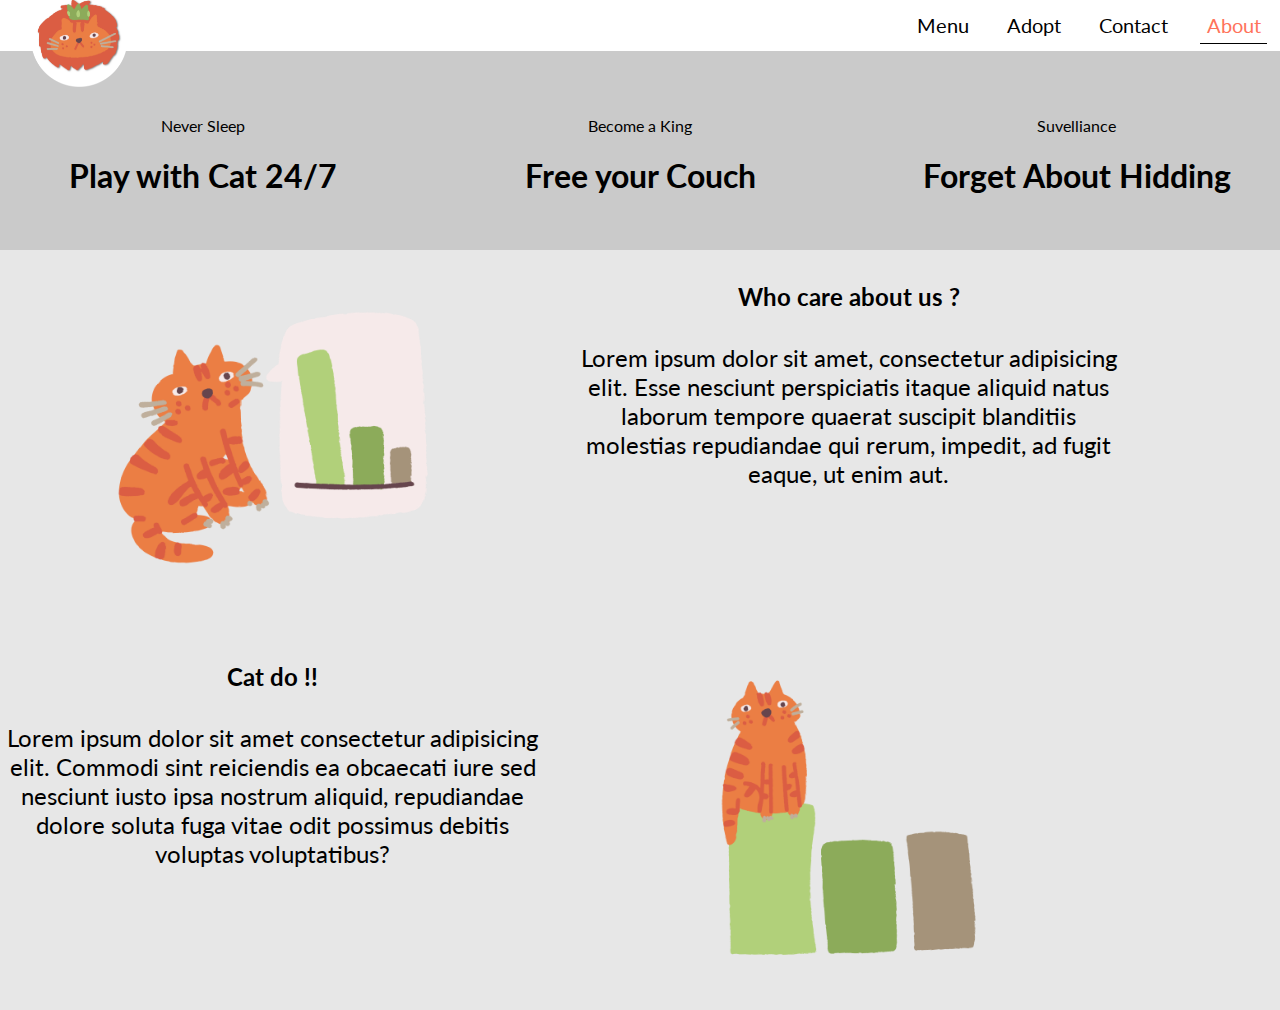
<file: about.html>
<!DOCTYPE html>
<html lang="en">
  <head>
    <meta charset="UTF-8" />
    <meta name="viewport" content="width=device-width, initial-scale=1.0" />
    <meta http-equiv="X-UA-Compatible" content="ie=edge" />
    <link href="https://fonts.googleapis.com/css?family=Lato&display=swap" rel="stylesheet" />
    <link rel="stylesheet" href="main.css" />
    <title>Document</title>
  </head>

  <body>
    <ul class="nav">
      <li class="nav-list--icon">
        <a href="index.html"> <img src="images/icon.png" class="nav-icon"/></a>
      </li>
      <li class="nav-list"><a class="nav-item  nav-item--active" href="about.html">About</a></li>
      <li class="nav-list"><a class="nav-item" href="contact.html">Contact</a></li>
      <li class="nav-list"><a class="nav-item" href="adopt.html">Adopt</a></li>
      <li class="nav-list"><a class="nav-item" href="menu.html">Menu</a></li>
    </ul>

    <section class="showcase-section">
      <div class="row" style="text-align: center;">
        <div class="col">
          <p>Never Sleep</p>
          <h1>Play with Cat 24/7</h1>
        </div>
        <div class="col">
          <p>Become a King</p>
          <h1>Free your Couch</h1>
        </div>
        <div class="col">
          <p>Suvelliance</p>
          <h1>Forget About Hidding</h1>
        </div>
      </div>
    </section>
    <section class="about-section">
      <div class="row">
        <div class="col-5">
          <img src="./images/cat-about1.png" style="width: 500px;" />
        </div>
        <div class="col-5">
          <h4>Who care about us ?</h4>
          <p>
            Lorem ipsum dolor sit amet, consectetur adipisicing elit. Esse nesciunt perspiciatis itaque aliquid natus laborum
            tempore quaerat suscipit blanditiis molestias repudiandae qui rerum, impedit, ad fugit eaque, ut enim aut.
          </p>
        </div>
        <div class="col-5">
          <h4>Cat do !!</h4>
          <p>
            Lorem ipsum dolor sit amet consectetur adipisicing elit. Commodi sint reiciendis ea obcaecati iure sed nesciunt iusto
            ipsa nostrum aliquid, repudiandae dolore soluta fuga vitae odit possimus debitis voluptas voluptatibus?
          </p>
        </div>
        <div class="col-5">
          <img src="./images/cat-about2.png" style="width: 500px;" />
        </div>
      </div>
    </section>
  </body>
</html>
</file>
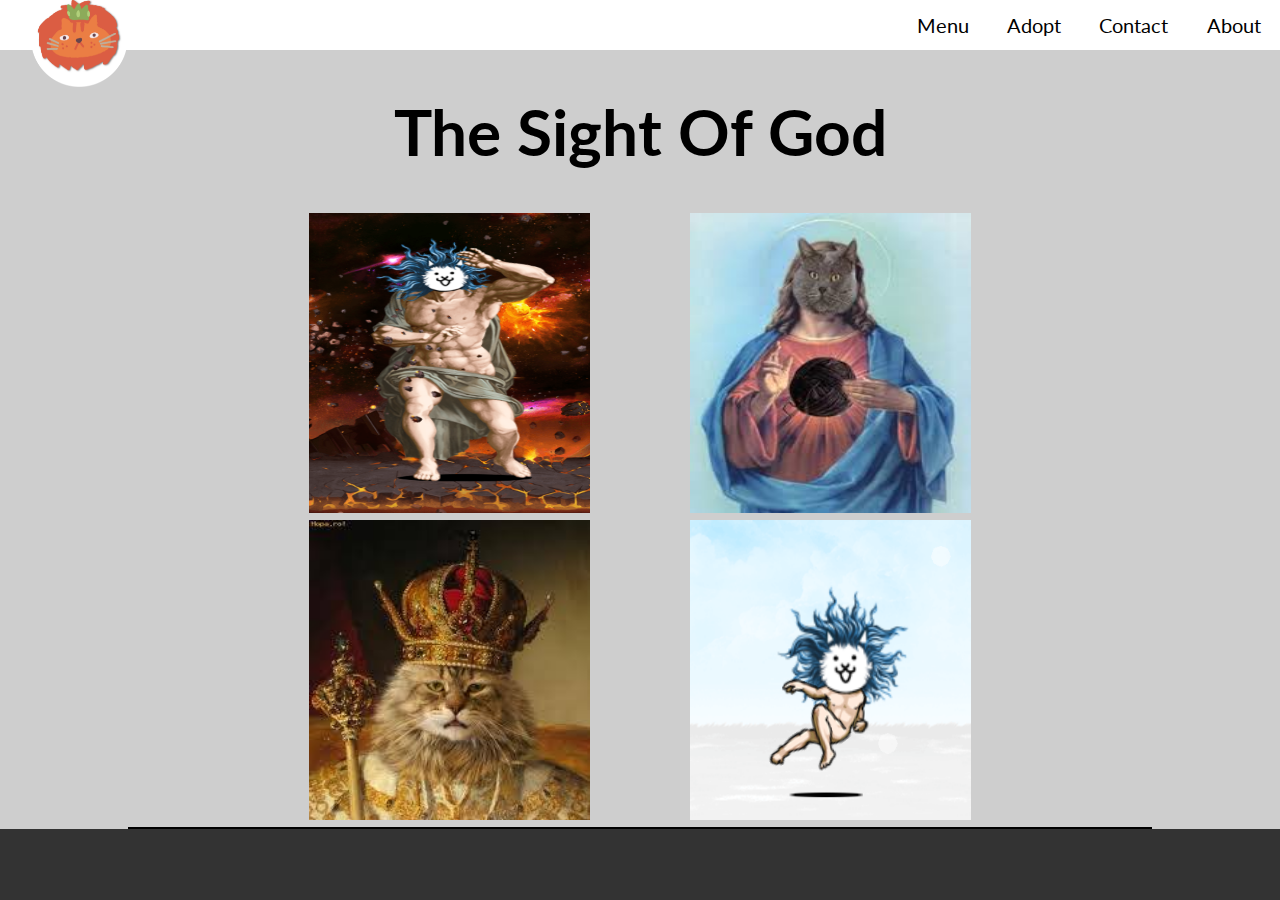
<file: gallery.html>
<!DOCTYPE html>
<html lang="en">
  <head>
    <meta charset="UTF-8" />
    <meta name="viewport" content="width=device-width, initial-scale=1.0" />
    <meta http-equiv="X-UA-Compatible" content="ie=edge" />
    <link href="https://fonts.googleapis.com/css?family=Lato&display=swap" rel="stylesheet" />
    <link rel="stylesheet" href="main.css" />
    <title>Document</title>
  </head>

  <body>
    <ul class="nav">
      <li class="nav-list--icon">
        <a href="index.html"> <img src="images/icon.png" class="nav-icon"/></a>
      </li>
      <li class="nav-list"><a class="nav-item" href="about.html">About</a></li>
      <li class="nav-list"><a class="nav-item" href="contact.html">Contact</a></li>
      <li class="nav-list"><a class="nav-item" href="adopt.html">Adopt</a></li>
      <li class="nav-list"><a class="nav-item " href="menu.html">Menu</a></li>
    </ul>
    <section class="gallery-section">
      <div class="gallery-header">
        <h1>The Sight Of God</h1>
        <div class="row" style=" justify-content: center;">
          <div class="col-4">
            <img src="./images/god1.png" alt="" class="gallery-img" />
          </div>
          <div class="col-4">
            <img src="./images/god2.jfif" alt="" class="gallery-img" />
          </div>
          <div class="col-4">
            <img src="./images/god3.jfif" alt="" class="gallery-img" />
          </div>
          <div class="col-4">
            <img src="./images/god4.png" alt="" class="gallery-img" />
          </div>
        </div>
      </div>
    </section>
  </body>
</html>
</file>
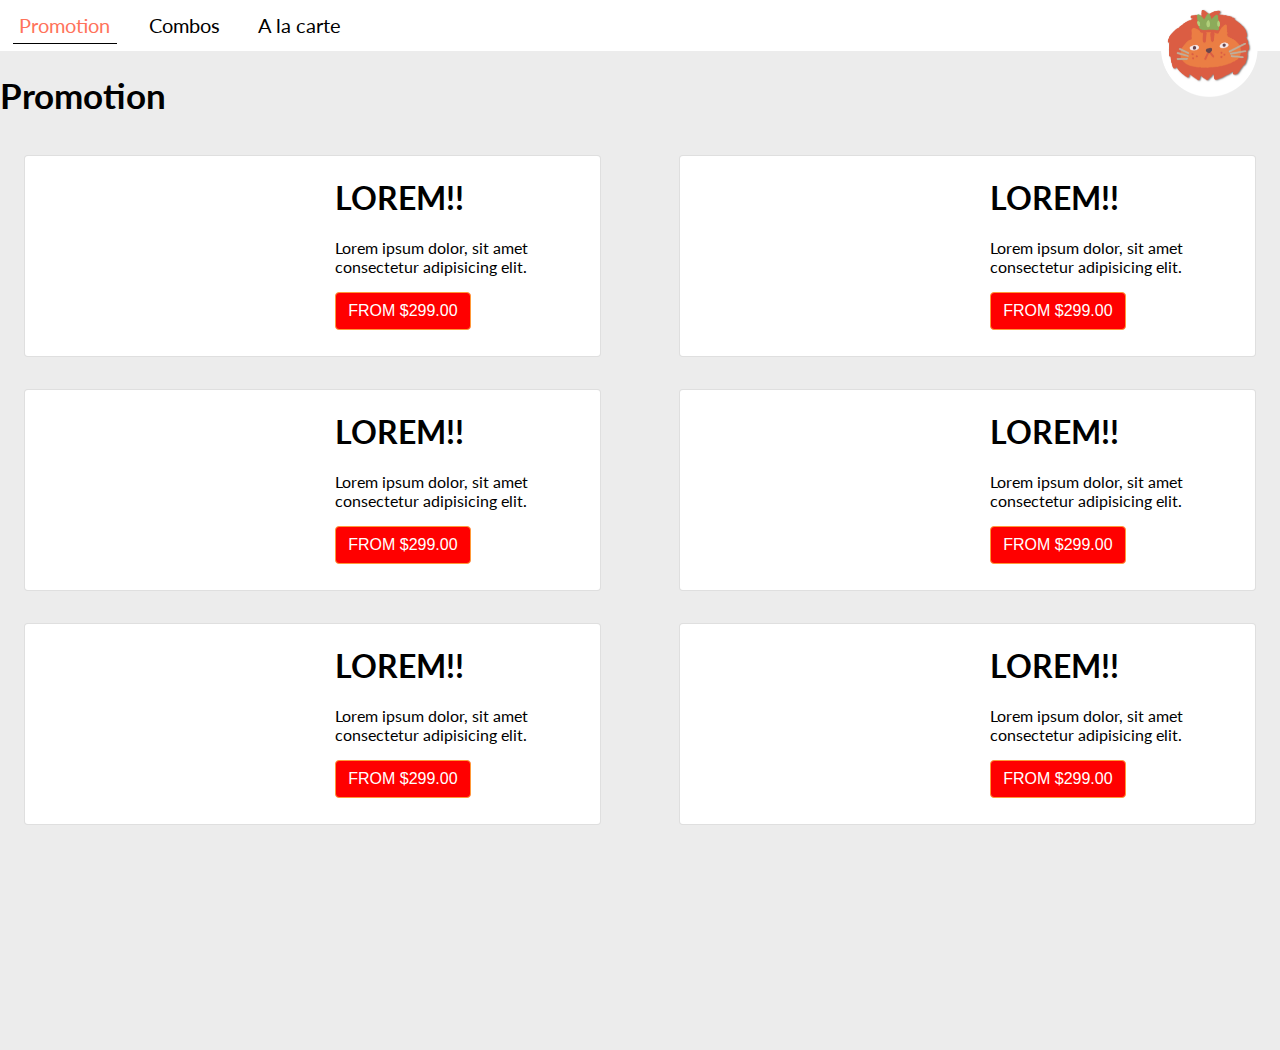
<file: menu.html>
<!DOCTYPE html>
<html lang="en">
  <head>
    <meta charset="UTF-8" />
    <meta name="viewport" content="width=device-width, initial-scale=1.0" />
    <meta http-equiv="X-UA-Compatible" content="ie=edge" />
    <link href="https://fonts.googleapis.com/css?family=Lato&display=swap" rel="stylesheet" />
    <link rel="stylesheet" href="main.css" />
    <title>Document</title>
  </head>

  <body>
    <ul class="nav">
      <li class="nav-list float-left"><a class=" nav-item nav-item--active" href="#">Promotion</a></li>
      <li class="nav-list float-left"><a class=" nav-item" href="#">Combos</a></li>
      <li class="nav-list float-left"><a class=" nav-item " href="#">A la carte</a></li>
      <li class="nav-list--icon--right  ">
        <a href="index.html"> <img src="images/icon.png" class="nav-icon" style="top: -20px;left: -150px;"/></a>
      </li>
    </ul>

    <section class="commercial-section ">
      <h1 style="font-size: 2.2rem;">Promotion</h1>
      <div class="row" style="justify-content: space-around;">
        <div class="card-commercial col-5" style="justify-content: space-around;">
          <div
            class="card-commercial-img  col-5"
            style="background-image: url(https://www.joc.com/sites/default/files/field_feature_image/KFC_0.png)"
          ></div>
          <div class="card-commercial-text  col-5">
            <h1>LOREM!!</h1>
            <p>
              Lorem ipsum dolor, sit amet consectetur adipisicing elit.
            </p>
            <button class="btn btn-cat" style="background-color: red;color:white;">FROM $299.00</button>
          </div>
        </div>
        <div class="card-commercial col-5" style="justify-content: space-around;">
          <div
            class="card-commercial-img  col-5"
            style="background-image: url(https://www.joc.com/sites/default/files/field_feature_image/KFC_0.png)"
          ></div>
          <div class="card-commercial-text  col-5">
            <h1>LOREM!!</h1>
            <p>
              Lorem ipsum dolor, sit amet consectetur adipisicing elit.
            </p>
            <button class="btn btn-cat" style="background-color: red;color:white;">FROM $299.00</button>
          </div>
        </div>
        <div class="card-commercial col-5" style="justify-content: space-around;">
          <div
            class="card-commercial-img  col-5"
            style="background-image: url(https://www.joc.com/sites/default/files/field_feature_image/KFC_0.png)"
          ></div>
          <div class="card-commercial-text  col-5">
            <h1>LOREM!!</h1>
            <p>
              Lorem ipsum dolor, sit amet consectetur adipisicing elit.
            </p>
            <button class="btn btn-cat" style="background-color: red;color:white;">FROM $299.00</button>
          </div>
        </div>
        <div class="card-commercial col-5" style="justify-content: space-around;">
          <div
            class="card-commercial-img  col-5"
            style="background-image: url(https://www.joc.com/sites/default/files/field_feature_image/KFC_0.png)"
          ></div>
          <div class="card-commercial-text  col-5">
            <h1>LOREM!!</h1>
            <p>
              Lorem ipsum dolor, sit amet consectetur adipisicing elit.
            </p>
            <button class="btn btn-cat" style="background-color: red;color:white;">FROM $299.00</button>
          </div>
        </div>
        <div class="card-commercial col-5" style="justify-content: space-around;">
          <div
            class="card-commercial-img  col-5"
            style="background-image: url(https://www.joc.com/sites/default/files/field_feature_image/KFC_0.png)"
          ></div>
          <div class="card-commercial-text  col-5">
            <h1>LOREM!!</h1>
            <p>
              Lorem ipsum dolor, sit amet consectetur adipisicing elit.
            </p>
            <button class="btn btn-cat" style="background-color: red;color:white;">FROM $299.00</button>
          </div>
        </div>
        <div class="card-commercial col-5" style="justify-content: space-around;">
          <div
            class="card-commercial-img  col-5"
            style="background-image: url(https://www.joc.com/sites/default/files/field_feature_image/KFC_0.png)"
          ></div>
          <div class="card-commercial-text  col-5">
            <h1>LOREM!!</h1>
            <p>
              Lorem ipsum dolor, sit amet consectetur adipisicing elit.
            </p>
            <button class="btn btn-cat" style="background-color: red;color:white;">FROM $299.00</button>
          </div>
        </div>
      </div>
    </section>
  </body>
  <style>
    .float-right {
      float: right;
    }
    .float-left {
      float: left;
    }
    .commercial-section {
      padding-top: 50px;
      background: rgb(236, 236, 236);
      height: 1000px;
    }
    .card-commercial {
      margin: 16px;
      width: 500px;
      height: 200px;
      position: relative;
      display: flex;
      flex-direction: row;
      min-width: 0;
      word-wrap: break-word;
      background-color: #fff;
      background-clip: border-box;
      border: 1px solid rgba(0, 0, 0, 0.125);
      border-radius: 0.25rem;
    }
    .card-commercial-img {
      background-size: cover;
    }
  </style>
</html>
</file>
<file: main.css>
body {
  margin: 0;
  font-family: "Lato", sans-serif;
  background-color: #333333;
  box-sizing: border-box;
}

.showcase-nav {
  margin-left: 47%;
}

.showcase-content--text {
  font-size: 2rem;
  margin: 0px;
  margin-top: 5px;
  text-align: center;
  color: white;
}

.showcase-content--image {
  width: 100%;
  height: 80%;
}

.showcase-content {
  margin: 20px;
  margin-top: 50px;
  width: 30%;
  height: 300px;
  background-color: rgb(189, 69, 22);
}

.showcase-images--container {
  display: flex;
  align-content: space-around;
  padding: 0 50px 0 50px;
}

.showcase-section {
  background-color: #ffffff;
  width: 100%;
  height: 500px;
}

.header-CTA--button {
  padding: 1rem 2rem;
  font-size: 1.5rem;
  font-weight: 100;
  color: rgb(255, 255, 255);
  background-color: rgb(255, 25, 75);
  border: none;
  border-radius: 5px;
}
.footer {
  width: 100%;
  height: 200px;
  background-color: rgb(255, 255, 255);
}

.detail-section {
  width: 100%;
  height: 700px;
  background-color: rgb(197, 197, 197);
}

.detail-container {
  padding-top: 100px;
}

.datail-img {
  width: 35%;
  display: inline-block;
}

.datail-text {
  width: 35%;
  display: inline-block;
}

table {
  border-collapse: collapse;
  width: 100%;
}

th,
td {
  text-align: left;
  padding: 8px;
}

tr:nth-child(odd) {
  background-color: #b6b6b6;
}

tr:nth-child(even) {
  background-color: #f2f2f2;
}

th {
  background-color: rgb(165, 60, 0);
  color: white;
}
.header-CTA {
  margin-left: 10rem;
  margin-top: 10rem;
}

.header-text {
  margin-left: 10rem;
}

.header-text--sub {
  font-size: 1.5rem;
  font-weight: lighter;
  margin: 0px;
}

.header-text--main {
  font-size: 3rem;
  margin: 0px;
  margin-bottom: 10px;
}

.header-section {
  width: 100%;
  height: 350px;
  margin-top: 100px;
}

.header-section::before {
  background-image: url("./images/header.png");
  background-repeat: no-repeat;
  background-attachment: fixed;
  background-position-x: 22rem;
  background-position-y: -8rem;
  background-size: cover;
  content: "";
  display: block;
  position: absolute;
  top: 0;
  left: 0;
  width: 100%;
  height: 100%;
  z-index: -1;
  opacity: 0.4;
}

.header-section::after {
  background-color: rgb(241, 241, 241);
  content: "";
  display: block;
  position: absolute;
  top: 0px;
  left: 0px;
  width: 100%;
  height: 100%;
  z-index: -2;
}

.nav {
  list-style-type: none;
  margin: 0px;
  padding: 0.4rem 0px;
  background-color: rgb(255, 255, 255);
  position: fixed;
  top: 0;
  width: 100%;
  z-index: 2;
}

.nav-list {
  float: right;
}

.nav-list--icon {
  float: left;
  position: relative;
}
.nav-list--icon--right {
  float: right;
  position: relative;
}

.nav-item {
  font-size: 1.25rem;
  display: block;
  color: rgb(0, 0, 0);
  text-align: center;
  padding: 0.4rem 0.4rem;
  margin: 0px 0.8rem;
  text-decoration: none;
}

.nav-item:hover:not(.nav-item--active) {
  color: rgb(206, 51, 23);
}

.nav-item--active {
  border-bottom: 1px rgb(0, 0, 0) solid;
  color: rgb(255, 115, 91);
}

.nav-icon {
  width: 9.8rem;
  position: absolute;
  top: -30px;
  left: 0;
}
.form-section {
  margin-top: 100px;
  font-size: 1.25rem;
  color: #ffff;
  display: inline-block;
  width: 100%;
}
.form-control {
  margin: 2rem;
  align-content: center;
  margin-left: 20vw;
}
.form-input {
  padding: 0.375rem 0.75rem;
  font-size: 1rem;
  font-weight: 400;
  line-height: 1.5;
  color: #495057;
  background-color: #fff;
  background-clip: padding-box;
  border: 1px solid #ced4da;
  border-radius: 0.25rem;
  transition: border-color 0.15s ease-in-out, box-shadow 0.15s ease-in-out;
}

.form-submit {
  text-decoration: underline;
  color: #ee3f14;
  vertical-align: middle;
  font-size: 2rem;
  font-weight: 100;
  line-height: 1.5;
  margin-left: 80%;
}

.btn {
  display: inline-block;
  font-weight: 400;
  color: #212529;
  text-align: center;
  vertical-align: middle;
  -webkit-user-select: none;
  -moz-user-select: none;
  -ms-user-select: none;
  user-select: none;
  background-color: transparent;
  border: 1px solid transparent;
  padding: 0.375rem 0.75rem;
  font-size: 1rem;
  line-height: 1.5;
  border-radius: 0.25rem;
  transition: color 0.15s ease-in-out, background-color 0.15s ease-in-out, border-color 0.15s ease-in-out,
    box-shadow 0.15s ease-in-out;
}

.btn-cat {
  color: #212529;
  background-color: #ff9939;
  border-color: #ff9939;
}
.btn-cat:hover {
  color: #212529;
  background-color: #c5550b;
  border-color: #c5550b;
  cursor: pointer;
}

.btn-cat:focus,
.btn-cat.focus {
  box-shadow: 0 0 0 0.2rem rgba(222, 170, 12, 0.5);
}

.row {
  display: -ms-flexbox;
  display: flex;
  -ms-flex-wrap: wrap;
  flex-wrap: wrap;
  margin-right: -15px;
  margin-left: -15px;
}
.col-1,
.col-2,
.col-3,
.col-4,
.col-5,
.col-6,
.col-7,
.col-8,
.col-9,
.col-10,
.col-11,
.col-12,
.col,
.col-auto {
  position: relative;
  width: 100%;
  padding-right: 15px;
  padding-left: 15px;
}

.col {
  -ms-flex-preferred-size: 0;
  flex-basis: 0;
  -ms-flex-positive: 1;
  flex-grow: 1;
  max-width: 100%;
}

.col-auto {
  -ms-flex: 0 0 auto;
  flex: 0 0 auto;
  width: auto;
  max-width: 100%;
}

.col-1 {
  -ms-flex: 0 0 8.333333%;
  flex: 0 0 8.333333%;
  max-width: 8.333333%;
}

.col-2 {
  -ms-flex: 0 0 16.666667%;
  flex: 0 0 16.666667%;
  max-width: 16.666667%;
}

.col-3 {
  -ms-flex: 0 0 25%;
  flex: 0 0 25%;
  max-width: 25%;
}

.col-4 {
  -ms-flex: 0 0 33.333333%;
  flex: 0 0 33.333333%;
  max-width: 33.333333%;
}

.col-5 {
  -ms-flex: 0 0 41.666667%;
  flex: 0 0 41.666667%;
  max-width: 41.666667%;
}

.col-6 {
  -ms-flex: 0 0 50%;
  flex: 0 0 50%;
  max-width: 50%;
}

.col-7 {
  -ms-flex: 0 0 58.333333%;
  flex: 0 0 58.333333%;
  max-width: 58.333333%;
}

.col-8 {
  -ms-flex: 0 0 66.666667%;
  flex: 0 0 66.666667%;
  max-width: 66.666667%;
}

.col-9 {
  -ms-flex: 0 0 75%;
  flex: 0 0 75%;
  max-width: 75%;
}

.col-10 {
  -ms-flex: 0 0 83.333333%;
  flex: 0 0 83.333333%;
  max-width: 83.333333%;
}

.col-11 {
  -ms-flex: 0 0 91.666667%;
  flex: 0 0 91.666667%;
  max-width: 91.666667%;
}

.col-12 {
  -ms-flex: 0 0 100%;
  flex: 0 0 100%;
  max-width: 100%;
}
.gallery-section {
  background: rgb(206, 206, 206);
  height: 100%;
  text-align: center;
}
.gallery-header {
  padding-top: 50px;
  font-size: 2rem;
  border-bottom: 2px black solid;
  width: 80%;
  margin-left: 10%;
}
.gallery-img {
  width: 80%;
  height: 300px;
}
.showcase-section {
  padding-top: 100px;
  background: rgb(202, 202, 202);
  height: 150px;
}
.about-section {
  background: rgb(231, 231, 231);
  color: black;
  text-align: center;
  font-size: 1.5rem;
}
</file>
